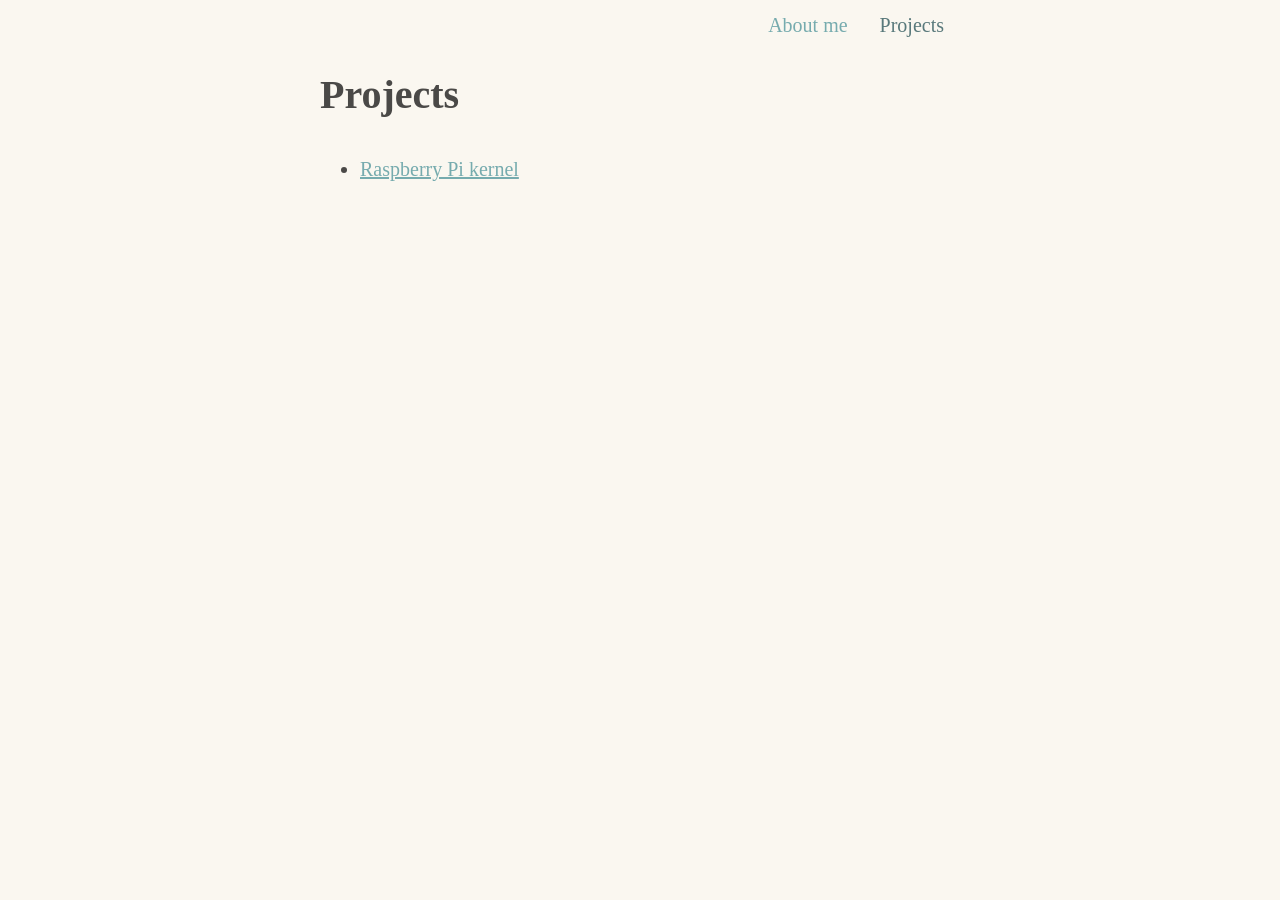
<file: index.html>
<!doctype html>
<html lang="en-US">
  <head>
    <link href="styles/style.css" rel="stylesheet" />
    <meta charset="utf-8" />
    <meta name="viewport" content="width=device-width, initial-scale=1.0">
    <title>Projects</title>
  </head>
  <body>
    <ul class="bar">
      <li class="bar"><a href="" class="bar">Projects</a></li>
      <li class="bar"><a href="about.html" class="bar">About me</a></li>
    </ul>
    <h1>Projects</h1>
    <ul>
      <li><a href="rpi-kernel.html">Raspberry Pi kernel</a></li>
    </ul>
  </body>
</html>
</file>
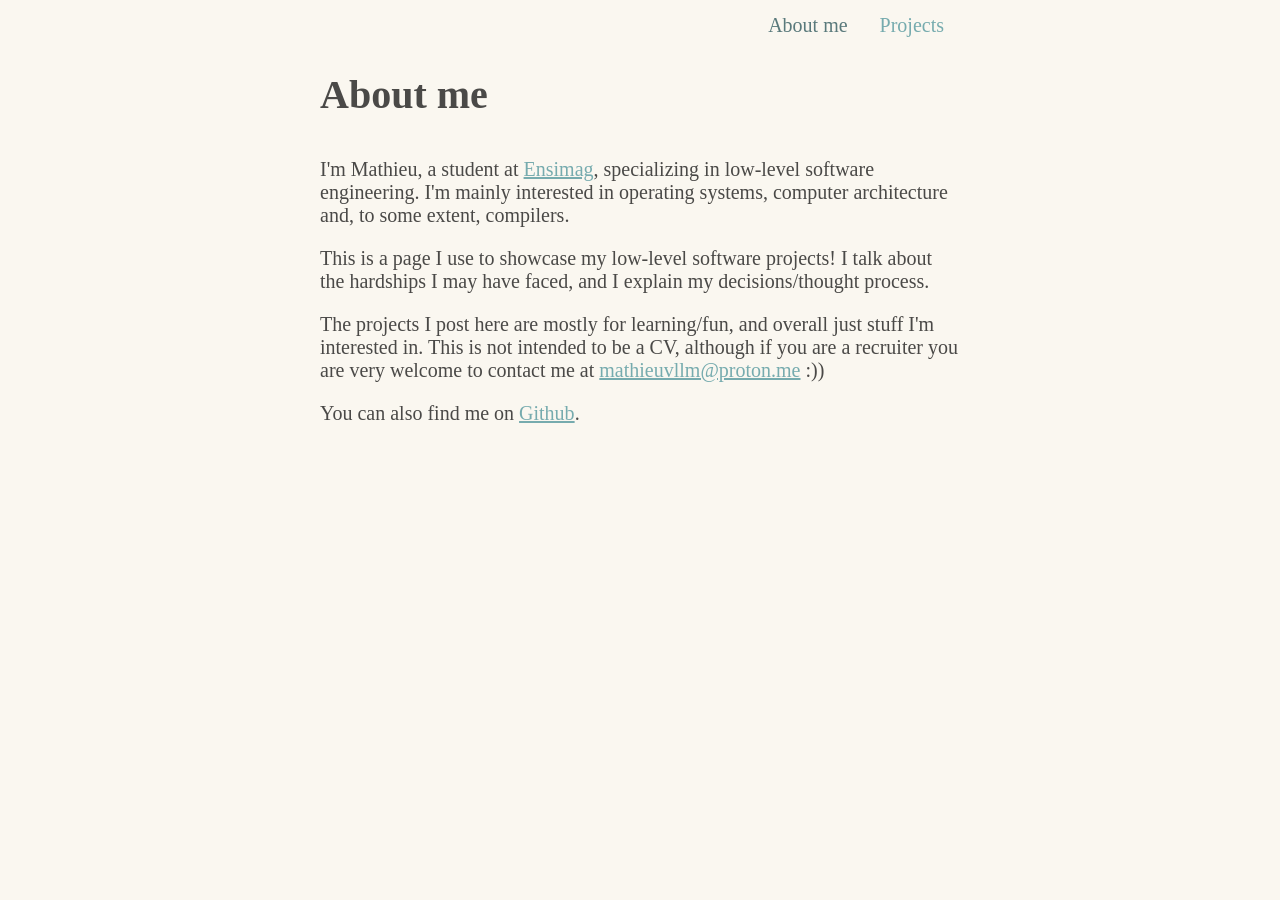
<file: about.html>
<!doctype html>
<html lang="en-US">
  <head>
    <link href="styles/style.css" rel="stylesheet" />
    <meta charset="utf-8" />
    <meta name="viewport" content="width=device-width, initial-scale=1.0">
    <title>About me</title>
  </head>
  <body>
    <ul class="bar">
      <li class="bar"><a href="index.html" class="bar">Projects</a></li>
      <li class="bar"><a href="" class="bar">About me</a></li>
    </ul>
    <h1>About me</h1>
    <p>I'm Mathieu, a student at <a href="https://ensimag.grenoble-inp.fr/">Ensimag</a>, specializing in low-level software engineering. I'm mainly interested in operating systems, computer architecture and, to some extent, compilers.</p>

    <p>This is a page I use to showcase my low-level software projects! I talk about the hardships I may have faced, and I explain my decisions/thought process.</p>

    <p>The projects I post here are mostly for learning/fun, and overall just stuff I'm interested in. This is not intended to be a CV, although if you are a recruiter you are very welcome to contact me at <a href="mailto:mathieuvllm@proton.me">mathieuvllm@proton.me</a> :))</p>
    <p>You can also find me on <a href="https://github.com/mathieuvllm">Github</a>.</p>
  </body>
</html>
</file>
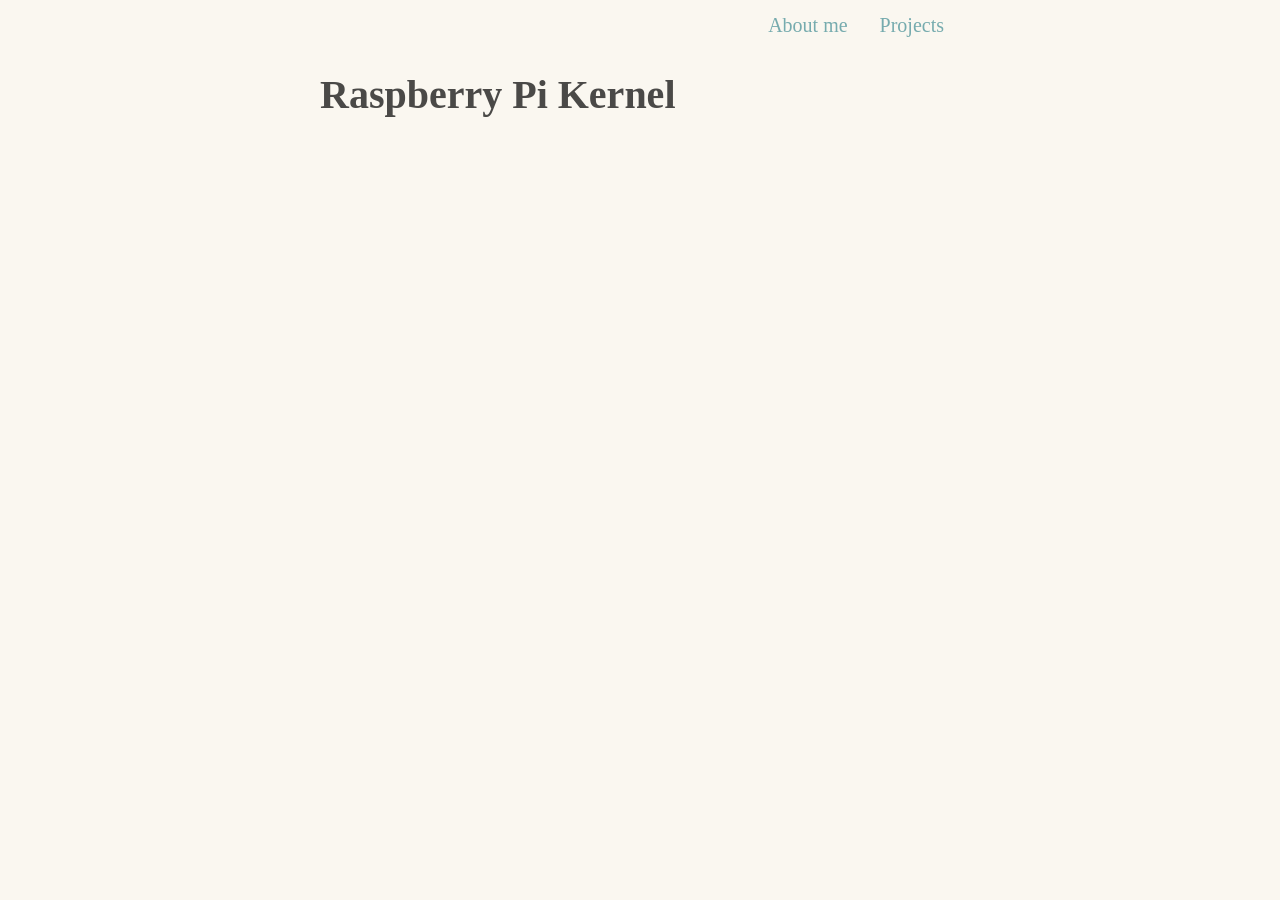
<file: rpi-kernel.html>
<!doctype html>
<html lang="en-US">
  <head>
    <link href="styles/style.css" rel="stylesheet" />
    <meta charset="utf-8" />
    <meta name="viewport" content="width=device-width, initial-scale=1.0">
    <title>Raspberry Pi Kernel</title>
  </head>
  <body>
    <ul class="bar">
      <li class="bar"><a href="index.html" class="bar">Projects</a></li>
      <li class="bar"><a href="about.html" class="bar">About me</a></li>
    </ul>
    <h1>Raspberry Pi Kernel</h1>
  </body>
</html>
</file>
<file: styles/style.css>
html {
  font-size: 20px;
  font-family: serif;
  color: #4A4947;
  background-color: #FAF7F0;
}

body {
  width: 50vw;
  margin: 0 auto;
  padding: 0 20px 20px 20px;
}

@media screen and (max-width: 1024px) {
  body {
    width: 80vw;
    margin: 0 auto;
    padding: 0 20px 20px 20px;
  }
}

h1 {
  margin: 0;
  padding: 20px 0;
}

a:link {
  color: #76ABAE;
}

a:visited {
  color: #59797B;
}

ul.bar {
  list-style-type: none;
  margin: 0;
  padding: 0;
  overflow: hidden;
  position: static;
  top: 0;
}

ul li.bar {
  float: right;
}

ul li a.bar {
  display: block;
  text-align: center;
  padding: 14px 16px;
  text-decoration: none;
}
</file>
